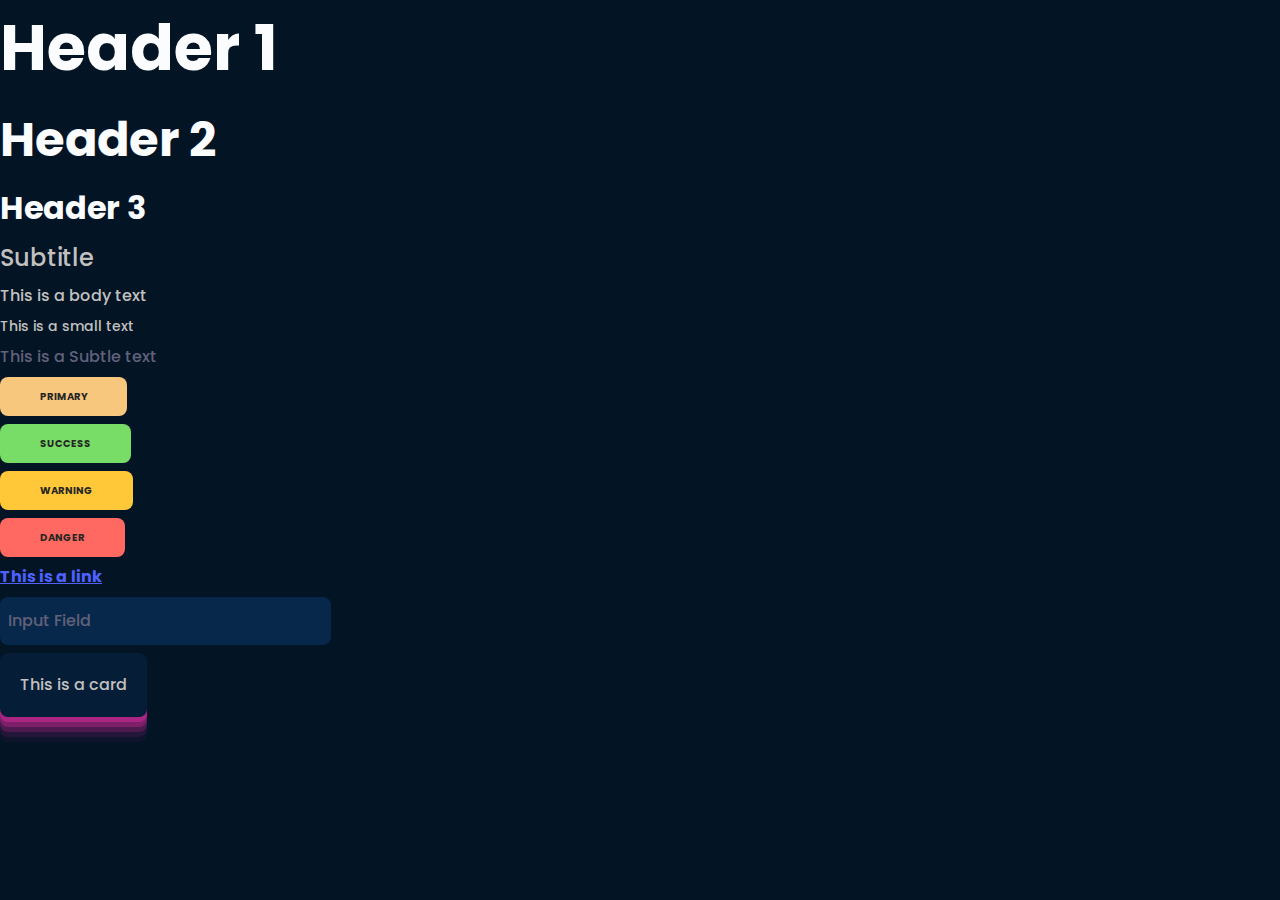
<file: design-system.html>
<!DOCTYPE html>
<html lang="en">
  <head>
    <meta charset="UTF-8" />
    <meta http-equiv="X-UA-Compatible" content="IE=edge" />
    <meta name="viewport" content="width=device-width, initial-scale=1.0" />
    <link rel="stylesheet" href="style.css" />
    <title>Design System</title>
  </head>
  <body>
    <div class="flex-column">
      <h1>Header 1</h1>
      <h2>Header 2</h2>
      <h3>Header 3</h3>
      <p class="subtitle">Subtitle</p>
      <p>This is a body text</p>
      <p class="text-small">This is a small text</p>
      <p class="text-subtle">This is a Subtle text</p>
      <button>Primary</button>
      <button class="button-success">Success</button>
      <button class="button-warning">Warning</button>
      <button class="button-danger">Danger</button>
      <a href="#">This is a link</a>
      <input type="text" placeholder="Input Field" />
      <div class="card">This is a card</div>
    </div>
  </body>
</html>
</file>
<file: style.css>
@import url("https://fonts.googleapis.com/css2?family=Poppins:wght@500;700&display=swap");

:root {
  --color-primary: #f8c77e;
  --color-link: #4d62ff;
  --color-success: #77dd66;
  --color-warning: #ffc839;
  --color-danger: #ff6961;
  --color-input-field: #07284b;
  --color-disabled: #06213e;
  --color-card: #051d37;
  --color-background: #031425;
  --color-heading-text: #fafcfd;
  --color-body-text: #c2c1c0;
  --color-button-text: #262624;
  --color-subtle: #61617a;

  --border-radius: 0.5rem;
}

/* Box sizing rules */
*,
*::before,
*::after {
  box-sizing: border-box;
}

/* Remove default margin */
body,
h1,
h2,
h3,
h4,
p,
figure,
blockquote,
dl,
dd {
  margin: 0;
}

/* Remove list styles on ul, ol elements with a list role, which suggests default styling will be removed */
ul[role="list"],
ol[role="list"] {
  list-style: none;
}
/* Set core root defaults */
html:focus-within {
  scroll-behavior: smooth;
}

/* Set core body defaults */

body {
  min-height: 100vh;
  text-rendering: optimizeSpeed;
  line-height: 1.5;
  font-family: "Poppins", sans-serif;
  font-weight: 500;
  background-color: var(--color-background);
  color: var(--color-body-text);
}

h1,
h2,
h3 {
  color: var(--color-heading-text);
}

h1 {
  font-weight: 700;
  font-size: 4rem;
}
h2 {
  font-weight: 700;
  font-size: 3rem;
}
h3 {
  font-weight: 700;
  font-size: 2rem;
}

.subtitle {
  font-size: 1.5rem;
}

.text-small {
  font-size: 0.875rem;
}
.text-subtle {
  color: var(--color-subtle);
}

button {
  display: flex;
  width: fit-content;
  height: fit-content;
  gap: 0.5rem;
  background-color: var(--color-primary);
  color: var(--color-button-text);
  border: none;
  border-radius: var(--border-radius);
  padding-block: 0.75rem;
  padding-inline: 2.5rem;
  font-size: 0.625rem !important;
  font-weight: 700 !important;
  text-transform: uppercase;
  letter-spacing: 3%;
  justify-content: center;
}

.button-success {
  background-color: var(--color-success);
}
.button-warning {
  background-color: var(--color-warning);
}
.button-danger {
  background-color: var(--color-danger);
}

a {
  font-weight: 700;
  color: var(--color-link);
}

input {
  background-color: var(--color-input-field);
  border: none;
  border-radius: 0.5rem;
  padding-block: 0.75rem;
  padding-inline: 0.5rem;
}

input::placeholder,
textarea::placeholder {
  color: var(--color-subtle);
}
input:focus,
textarea:focus {
  color: var(--color-body-text);
  border: var(--color-primary);
  outline: none !important;
  border: 1px solid var(--color-primary);
}

/* A elements that don't have a class get default styles */
a:not([class]) {
  text-decoration-skip-ink: auto;
}

/* Make images easier to work with */
img,
picture {
  max-width: 100%;
  display: block;
}

/* Inherit fonts for inputs and buttons */
input,
button,
textarea,
select {
  font: inherit;
}

/* Remove all animations, transitions and smooth scroll for people that prefer not to see them */
@media (prefers-reduced-motion: reduce) {
  html:focus-within {
    scroll-behavior: auto;
  }

  *,
  *::before,
  *::after {
    animation-duration: 0.01ms !important;
    animation-iteration-count: 1 !important;
    transition-duration: 0.01ms !important;
    scroll-behavior: auto !important;
  }
}

.flex {
  display: flex;
  gap: 0.5rem;
}
.flex-column {
  display: flex;
  flex-direction: column;
  width: fit-content;
  gap: 0.5rem;
}

.bg-primary {
  background-color: var(--color-primary);
}

.card {
  background-color: var(--color-card);
  width: fit-content;
  padding: 20px;
  border-radius: var(--border-radius);
  box-shadow: rgba(240, 46, 170, 0.4) 0px 5px, rgba(240, 46, 170, 0.3) 0px 10px,
    rgba(240, 46, 170, 0.2) 0px 15px, rgba(240, 46, 170, 0.1) 0px 20px,
    rgba(240, 46, 170, 0.05) 0px 25px;
}

/*---------------We made our card from here---------------*/
</file>
